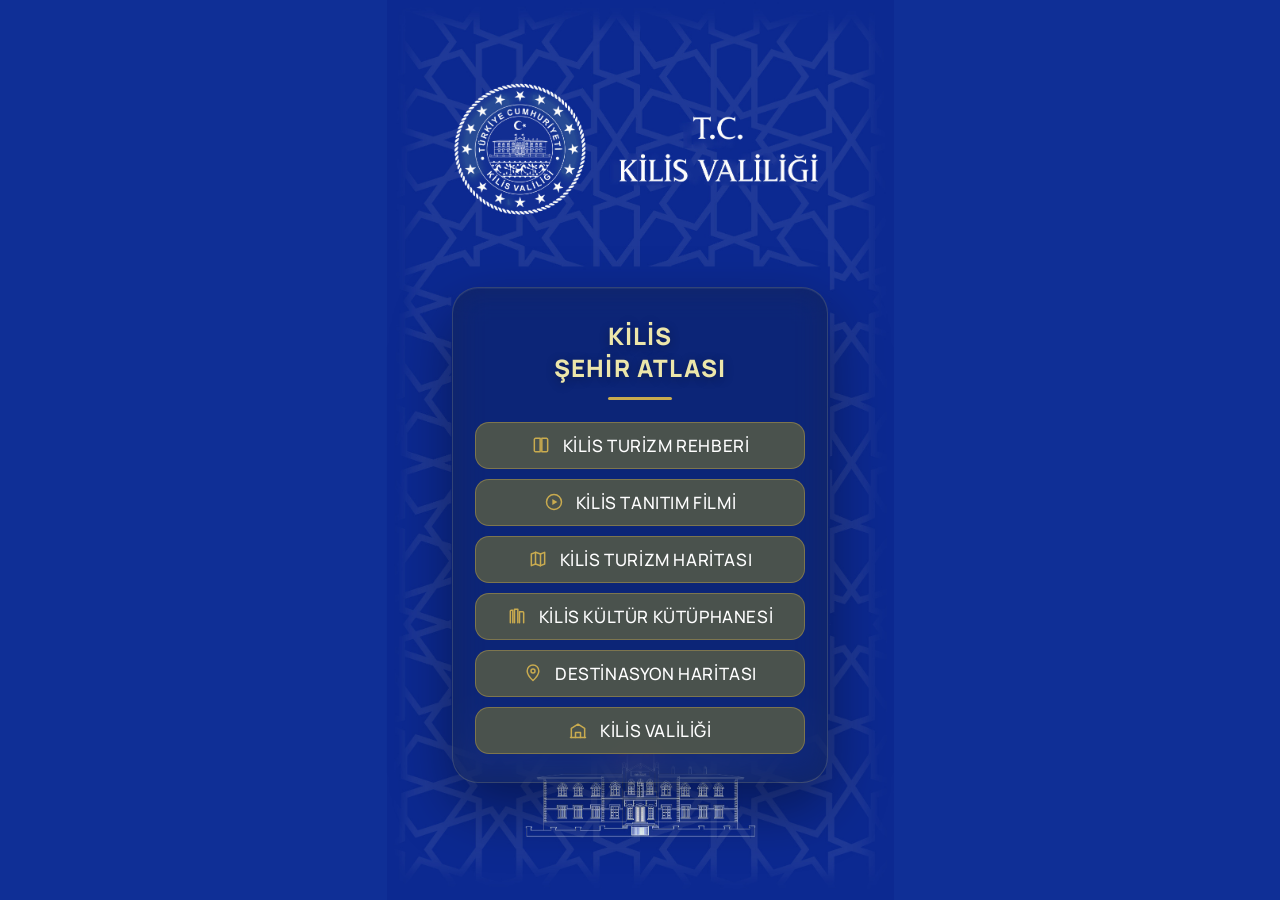
<file: index.html>
<!doctype html>
<html lang="tr">
  <head>
    <meta charset="UTF-8" />
    <!-- Mobilde tam ekran ve sabit olcek davranisi icin viewport ayarlari uygulanir. -->
    <meta name="viewport" content="width=device-width, initial-scale=1.0, maximum-scale=1.0, user-scalable=no" />
    <!-- Mobil tarayicilarda uygulama benzeri gorunum elde etmek icin web app metasi eklenir. -->
    <meta name="mobile-web-app-capable" content="yes" />
    <meta name="apple-mobile-web-app-capable" content="yes" />
    <title>Kilis Sehir Atlasi</title>
    <link rel="preconnect" href="https://fonts.googleapis.com">
    <link rel="preconnect" href="https://fonts.gstatic.com" crossorigin>
    <link href="https://fonts.googleapis.com/css2?family=Manrope:wght@400;500;600;700;800&display=swap" rel="stylesheet">
    <style>
      :root {
        /* Resmi mühür arka planı (bg.jpeg) sabit kalır; buton/vurgu renkleri
           Kilis Gezi Haritası uygulamasıyla aynı zeytin yeşili/krem/altın paletini kullanır. */
        --bg-main: #0f2f96;
        --bg-button: rgba(81, 87, 74, 0.92);
        --bg-button-koyu: rgba(61, 66, 56, 0.95);
        --text-main: #ffffff;
        --renk-krem: #ece6aa;
        --renk-altin: #c9ab4f;
        --renk-zeytin-koyu: #3d4238;
      }

      * {
        box-sizing: border-box;
      }

      /* Sayfayi mobil uygulama ekrani gibi gostermek icin govdeyi ortaliyoruz. */
      body {
        margin: 0;
        min-height: 100dvh;
        font-family: "Manrope", Arial, Helvetica, sans-serif;
        background-color: var(--bg-main);
        /* Arka plan gorseli kullanicinin belirttigi bg.jpeg dosyasina baglandi.
           Gorsel dikey (portre) oldugundan, genis masaustu ekranlarinda
           background-size:cover muhur ve basligi asiri kirpip devasa
           gosteriyordu; contain ile gorsel hicbir zaman kirpilmiyor, tasan
           alanlar background-color ile ayni lacivert tonda dolduruluyor. */
        background-image: url("./bg.jpeg?v=20261126b");
        background-repeat: no-repeat;
        background-position: center top;
        background-size: contain;
        color: var(--text-main);
        display: flex;
        justify-content: center;
        align-items: center;
        overflow-x: hidden;
        overflow-y: auto;
      }

      /* Icerik kapsayicisi mobil cihazlarda maksimum 420px genislikte kalir. */
      .app {
        width: min(100%, 420px);
        margin: auto;
        /* Ust bosluk 22vh'e dayali: bg.jpeg "contain" ile yerlestirildiginde,
           muhur+baslik gorselin ilk ~%20'sinde sabit kalir (genis/kisa
           masaustu pencerelerinde gorsel tam yukseklige oturur). Sabit bir
           yuzde kullanmak, panelin her ekran yuksekliginde muhru kesmeden
           onun altinda baslamasini saglar; justify-content:center yerine
           bu hesaplanmis bosluk kullanilir. */
        padding: max(18px, 22vh, env(safe-area-inset-top)) max(22px, env(safe-area-inset-right)) max(28px, env(safe-area-inset-bottom))
          max(22px, env(safe-area-inset-left));
        display: flex;
        flex-direction: column;
        justify-content: flex-start;
        align-items: center;
      }

      /* Basligi ve menuyu tek bir "cam" panelde toplayarak, desenli fon
         uzerinde daha derli toplu ve premium bir yuzey olusturur. */
      .panel {
        width: 100%;
        display: flex;
        flex-direction: column;
        align-items: center;
        gap: 22px;
        padding: 32px 22px 28px;
        border-radius: 26px;
        background: rgba(30, 32, 27, 0.38);
        border: 1px solid rgba(236, 230, 170, 0.16);
        box-shadow: 0 25px 60px rgba(0, 0, 0, 0.4), inset 0 1px 0 rgba(255, 255, 255, 0.06);
        backdrop-filter: blur(16px) saturate(1.3);
        -webkit-backdrop-filter: blur(16px) saturate(1.3);
        animation: girisYukari 0.6s cubic-bezier(0.4, 0, 0.2, 1) both;
      }

      .title {
        margin: 0;
        text-align: center;
        font-weight: 800;
        letter-spacing: 1.2px;
        line-height: 1.3;
        /* Baslik metni kullanici talebine gore biraz kucultuldu. */
        font-size: 24px;
        /* Kilis Gezi Haritasi ile aynı krem tonu, sıcak marka bütünlüğü için. */
        color: var(--renk-krem);
        text-shadow: 0 2px 10px rgba(0, 0, 0, 0.35);
      }

      /* Baslik altindaki altin cizgi — harita basligindaki altin vurguyla ayni dil */
      .title::after {
        content: "";
        display: block;
        width: 64px;
        height: 3px;
        margin: 14px auto 0;
        background: var(--renk-altin);
        border-radius: 2px;
      }

      .menu {
        /* Menu blogu ekran ortasina sabit genislikte konumlanir. */
        width: min(100%, 360px);
        display: flex;
        flex-direction: column;
        /* Menu grubundaki her buton yatay eksende ortalanir. */
        align-items: center;
        margin-inline: auto;
        gap: 10px;
      }

      /* Menu butonlari Kilis Gezi Haritasi ile ayni zeytin yesili kimligini tasir. */
      .menu a {
        /* Butonlar menu blogunun tamamini kaplayarak tam ortada durur. */
        width: 100%;
        display: flex;
        align-items: center;
        justify-content: center;
        gap: 12px;
        text-decoration: none;
        text-align: center;
        color: var(--text-main);
        background-color: var(--bg-button);
        border: 1px solid rgba(201, 171, 79, 0.4);
        border-radius: 14px;
        padding: 11px 14px;
        /* 6 menu basligi icin metin boyutu biraz kucultuldu. */
        font-size: 17px;
        font-weight: 500;
        letter-spacing: 0.6px;
        transition: transform 0.2s ease, background-color 0.2s ease, border-color 0.2s ease, box-shadow 0.2s ease;
        /* Giris animasyonu — butonlar sirayla belirir */
        opacity: 0;
        animation: girisYukari 0.5s cubic-bezier(0.4, 0, 0.2, 1) both;
      }

      .menu a:nth-child(1) { animation-delay: 0.16s; }
      .menu a:nth-child(2) { animation-delay: 0.22s; }
      .menu a:nth-child(3) { animation-delay: 0.28s; }
      .menu a:nth-child(4) { animation-delay: 0.34s; }
      .menu a:nth-child(5) { animation-delay: 0.4s; }
      .menu a:nth-child(6) { animation-delay: 0.46s; }

      .menu a svg {
        width: 20px;
        height: 20px;
        flex-shrink: 0;
        color: var(--renk-altin);
        transition: color 0.2s ease;
      }

      .menu-metin {
        overflow: hidden;
        text-overflow: ellipsis;
        white-space: nowrap;
      }

      .menu a:hover,
      .menu a:focus-visible {
        background-color: var(--bg-button-koyu);
        border-color: var(--renk-altin);
        box-shadow: 0 4px 16px rgba(0, 0, 0, 0.3);
        transform: translateY(-1px);
      }

      .menu a:hover svg,
      .menu a:focus-visible svg {
        color: var(--renk-krem);
      }

      .menu a:active {
        transform: scale(0.965);
      }

      .menu a:focus-visible {
        outline: 2px solid var(--renk-altin);
        outline-offset: 2px;
      }

      @keyframes girisYukari {
        from {
          opacity: 0;
          transform: translateY(14px);
        }
        to {
          opacity: 1;
          transform: translateY(0);
        }
      }

      @media (prefers-reduced-motion: reduce) {
        .panel,
        .menu a {
          animation: none !important;
          opacity: 1 !important;
          transform: none !important;
        }
      }

      /* Telefon yatay modda acildiginda kullaniciya dik konuma gecmesi gerektigi net mesajla gosterilir. */
      .orientation-warning {
        display: none;
        position: fixed;
        inset: 0;
        z-index: 999;
        background: rgba(43, 46, 38, 0.97);
        color: var(--renk-krem);
        font-size: 20px;
        font-weight: 700;
        letter-spacing: 0.8px;
        align-items: center;
        justify-content: center;
        text-align: center;
        padding: 24px;
      }

      /* Yatay mod uyarisi yalnizca mobil telefonlarda gosterilir; masaustu landscape ekranlari etkilenmez. */
      @media (orientation: landscape) and (max-height: 500px) {
        .app {
          display: none;
        }

        .orientation-warning {
          display: flex;
        }
      }

      @media (max-width: 420px) {
        .panel {
          padding: 26px 16px 22px;
          gap: 18px;
        }

        .title {
          font-size: 20px;
        }

        .menu a {
          font-size: 15px;
          padding: 10px 10px;
          gap: 10px;
        }

        .menu a svg {
          width: 18px;
          height: 18px;
        }
      }
    </style>
  </head>
  <body>
    <!-- Mobil cihaz yatay konuma gecerse kullaniciya uygulamayi dik kullanma talimati verilir. -->
    <div class="orientation-warning">Lutfen telefonu dik konumda kullanin.</div>
    <main class="app">
      <div class="panel">

        <!-- Baslik: Kilis Sehir Atlasi ana marka adi olarak gosterilir. -->
        <section class="title">
          KİLİS<br />
          ŞEHİR ATLASI
        </section>

        <!-- Sehir Atlasi ana menusu — kullanici talebine gore 6 bolum halinde duzenlendi. -->
        <nav class="menu" aria-label="Ana menu">
          <!-- 1. Kilis genel katalog PDF (turizm rehberi) — artik kitap gibi cevrilerek okunuyor. -->
          <a href="./kitap-oku/?dosya=../www.gap.gov.tr_285_SD0L39HF.pdf&amp;baslik=Kilis%20Turizm%20Rehberi" target="_blank" rel="noopener noreferrer">
            <svg viewBox="0 0 24 24" fill="none" stroke="currentColor" stroke-width="1.8" stroke-linecap="round" stroke-linejoin="round" aria-hidden="true">
              <path d="M4 5.5C4 4.67 4.67 4 5.5 4H11v16H5.5A1.5 1.5 0 0 1 4 18.5v-13Z" />
              <path d="M20 5.5c0-.83-.67-1.5-1.5-1.5H13v16h5.5c.83 0 1.5-.67 1.5-1.5v-13Z" />
            </svg>
            <span class="menu-metin">KİLİS TURİZM REHBERİ</span>
          </a>
          <!-- 2. Tanitim filmi — YouTube uzerinden acilir. -->
          <a href="https://www.youtube.com/watch?v=b_ipBJaugJs" target="_blank" rel="noopener noreferrer">
            <svg viewBox="0 0 24 24" fill="none" stroke="currentColor" stroke-width="1.8" stroke-linecap="round" stroke-linejoin="round" aria-hidden="true">
              <circle cx="12" cy="12" r="9" />
              <path d="M10 8.5v7l6-3.5-6-3.5Z" fill="currentColor" stroke="none" />
            </svg>
            <span class="menu-metin">KİLİS TANITIM FİLMİ</span>
          </a>
          <!-- 3. Turizm haritasi gorseli — yakinlastirma/kaydirma ozellikli goruntuleyicide acilir, indirilebilir. -->
          <a href="./harita-goruntule/?gorsel=../destinasyon-haritasi.jpg&amp;baslik=Kilis%20Turizm%20Haritası&amp;indir=Kilis-Turizm-Haritasi.jpg" target="_blank" rel="noopener noreferrer">
            <svg viewBox="0 0 24 24" fill="none" stroke="currentColor" stroke-width="1.8" stroke-linecap="round" stroke-linejoin="round" aria-hidden="true">
              <path d="M9 4 4 6v14l5-2 6 2 5-2V4l-5 2-6-2Z" />
              <path d="M9 4v14M15 6v14" />
            </svg>
            <span class="menu-metin">KİLİS TURİZM HARİTASI</span>
          </a>
          <!-- 4. Kilis kultur kutuphanesi — kitap PDF'leri ileride bu sayfaya eklenecek. -->
          <a href="./kutuphane/">
            <svg viewBox="0 0 24 24" fill="none" stroke="currentColor" stroke-width="1.8" stroke-linecap="round" stroke-linejoin="round" aria-hidden="true">
              <path d="M4 20V6a1 1 0 0 1 1-1h2v15" />
              <path d="M9 20V4h4v16" />
              <path d="M15 20V7h4a1 1 0 0 1 1 1v12" />
            </svg>
            <span class="menu-metin">KİLİS KÜLTÜR KÜTÜPHANESİ</span>
          </a>
          <!-- 5. Destinasyon haritasi — oren ve tarihi yerlerin interaktif harita uygulamasi. -->
          <a href="./map/">
            <svg viewBox="0 0 24 24" fill="none" stroke="currentColor" stroke-width="1.8" stroke-linecap="round" stroke-linejoin="round" aria-hidden="true">
              <path d="M12 21s7-6.5 7-11.5A7 7 0 0 0 5 9.5C5 14.5 12 21 12 21Z" />
              <circle cx="12" cy="9.5" r="2.4" />
            </svg>
            <span class="menu-metin">DESTİNASYON HARİTASI</span>
          </a>
          <!-- 6. Resmi Kilis Valiligi web sitesine yonlendirme. -->
          <a href="https://www.kilis.gov.tr/" target="_blank" rel="noopener noreferrer">
            <svg viewBox="0 0 24 24" fill="none" stroke="currentColor" stroke-width="1.8" stroke-linecap="round" stroke-linejoin="round" aria-hidden="true">
              <path d="M3 21h18" />
              <path d="M4 21V10l8-5 8 5v11" />
              <path d="M9 21v-6h6v6" />
            </svg>
            <span class="menu-metin">KİLİS VALİLİĞİ</span>
          </a>
        </nav>
      </div>
    </main>

    <script>
      /* Destekleyen cihazlarda ekran yonunu dik moda kilitlemeyi deneriz; destek yoksa CSS uyarisi devrede kalir. */
      (async function tryLockPortrait() {
        try {
          if (screen.orientation && typeof screen.orientation.lock === "function") {
            await screen.orientation.lock("portrait");
          }
        } catch (_error) {
          /* Bircok mobil tarayici bu ozelligi izinlere bagli tuttugu icin hata sessizce yoksayilir. */
        }
      })();
    </script>
  </body>
</html>
</file>
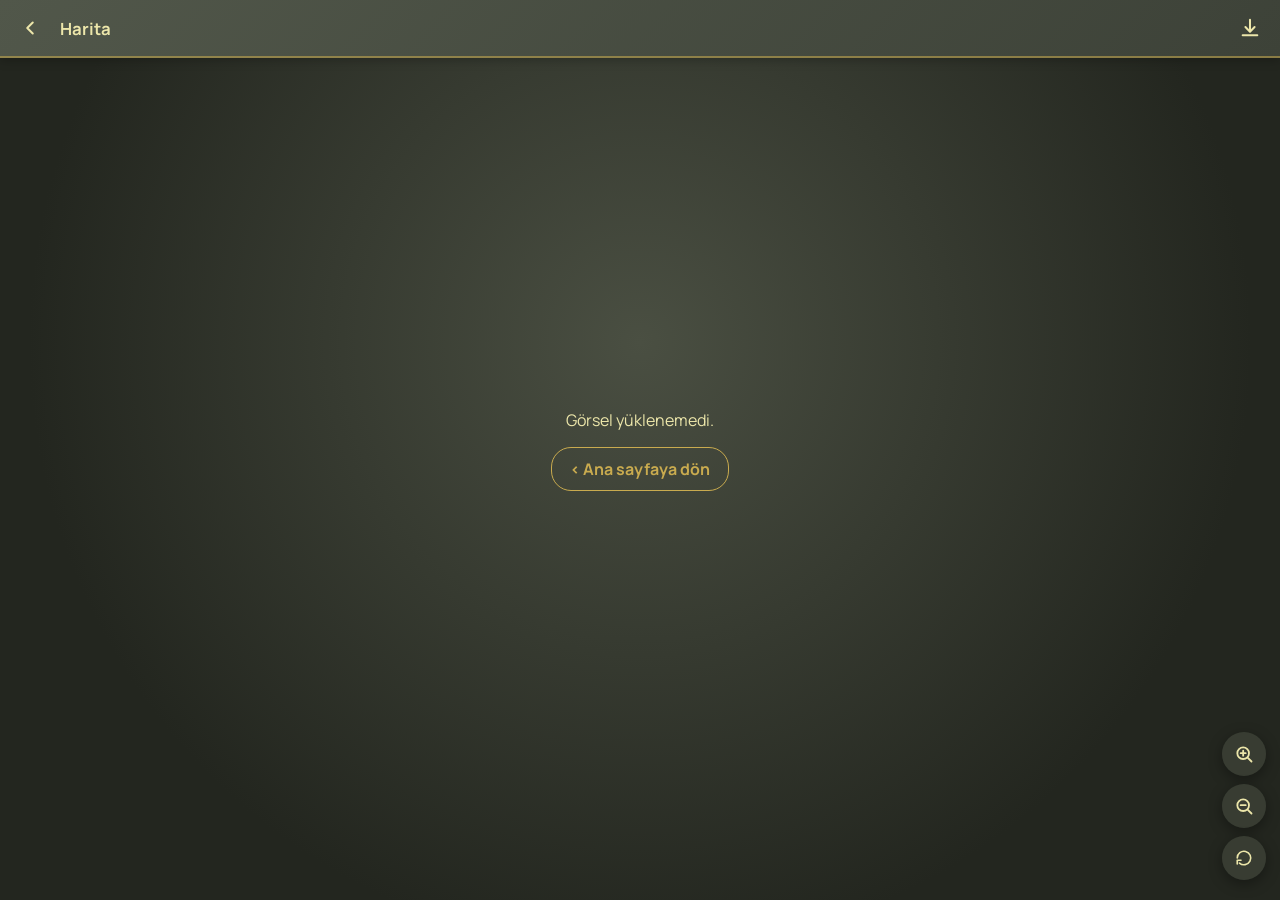
<file: harita-goruntule/index.html>
<!DOCTYPE html>
<html lang="tr">
<head>
  <meta charset="UTF-8">
  <meta name="viewport" content="width=device-width, initial-scale=1.0, maximum-scale=1.0, user-scalable=no">
  <meta name="description" content="Kilis Valiliği — Harita görselini yakınlaştırarak inceleyin">
  <meta name="theme-color" content="#3d4238">
  <meta name="mobile-web-app-capable" content="yes">
  <meta name="apple-mobile-web-app-capable" content="yes">
  <title>Harita Görüntüleyici</title>
  <link rel="preconnect" href="https://fonts.googleapis.com">
  <link rel="preconnect" href="https://fonts.gstatic.com" crossorigin>
  <link href="https://fonts.googleapis.com/css2?family=Manrope:wght@400;500;600;700;800&display=swap" rel="stylesheet">
  <link rel="stylesheet" href="css/stil.css">
</head>
<body>

  <!-- İlk yükleme ekranı: büyük görsel indirilirken gösterilir -->
  <div id="yukleniyor" class="yukleniyor">
    <div class="yukleniyor-spinner"></div>
    <p>Harita hazırlanıyor…</p>
  </div>

  <!-- Hata durumu: gorsel parametresi eksikse veya görsel açılamazsa gösterilir -->
  <div id="hata" class="hata" hidden>
    <p id="hata-metin">Görsel yüklenemedi.</p>
    <a href="../" class="hata-geri">‹ Ana sayfaya dön</a>
  </div>

  <!-- Üst bilgi çubuğu -->
  <header class="ust-bar">
    <button id="geri-btn" class="geri-btn" aria-label="Geri dön">
      <svg viewBox="0 0 24 24" fill="none" stroke="currentColor" stroke-width="2.2" stroke-linecap="round" stroke-linejoin="round">
        <polyline points="15 18 9 12 15 6"/>
      </svg>
    </button>
    <h1 id="harita-baslik" class="harita-baslik">Harita</h1>
    <div class="ust-bar-sag">
      <a id="indir-btn" class="indir-btn" aria-label="Görseli indir" download>
        <svg viewBox="0 0 24 24" fill="none" stroke="currentColor" stroke-width="2.2" stroke-linecap="round" stroke-linejoin="round">
          <path d="M12 3v12"/>
          <polyline points="7 11 12 16 17 11"/>
          <line x1="4" y1="20" x2="20" y2="20"/>
        </svg>
      </a>
    </div>
  </header>

  <!-- Zoom / pan alanı -->
  <main id="harita-viewport" class="harita-viewport">
    <img id="harita-img" class="harita-img" alt="" draggable="false">
  </main>

  <!-- Yakınlaştırma kontrolleri -->
  <div class="zoom-kontroller">
    <button id="yakinlastir-btn" class="zoom-btn" aria-label="Yakınlaştır">
      <svg viewBox="0 0 24 24" fill="none" stroke="currentColor" stroke-width="2.2" stroke-linecap="round" stroke-linejoin="round">
        <circle cx="11" cy="11" r="7"/>
        <line x1="21" y1="21" x2="16.65" y2="16.65"/>
        <line x1="11" y1="8" x2="11" y2="14"/>
        <line x1="8" y1="11" x2="14" y2="11"/>
      </svg>
    </button>
    <button id="uzaklastir-btn" class="zoom-btn" aria-label="Uzaklaştır">
      <svg viewBox="0 0 24 24" fill="none" stroke="currentColor" stroke-width="2.2" stroke-linecap="round" stroke-linejoin="round">
        <circle cx="11" cy="11" r="7"/>
        <line x1="21" y1="21" x2="16.65" y2="16.65"/>
        <line x1="8" y1="11" x2="14" y2="11"/>
      </svg>
    </button>
    <button id="sifirla-btn" class="zoom-btn" aria-label="Görünümü sıfırla">
      <svg viewBox="0 0 24 24" fill="none" stroke="currentColor" stroke-width="2.2" stroke-linecap="round" stroke-linejoin="round">
        <path d="M3 12a9 9 0 1 1 3 6.7"/>
        <polyline points="3 20 3 15 8 15"/>
      </svg>
    </button>
  </div>

  <!-- Mobilde ilk açılışta kısa süre görünen dokunma ipucu -->
  <div id="dokunma-ipucu" class="dokunma-ipucu">İki parmakla yakınlaştırın veya sürükleyin</div>

  <script src="js/goruntule.js"></script>
</body>
</html>
</file>
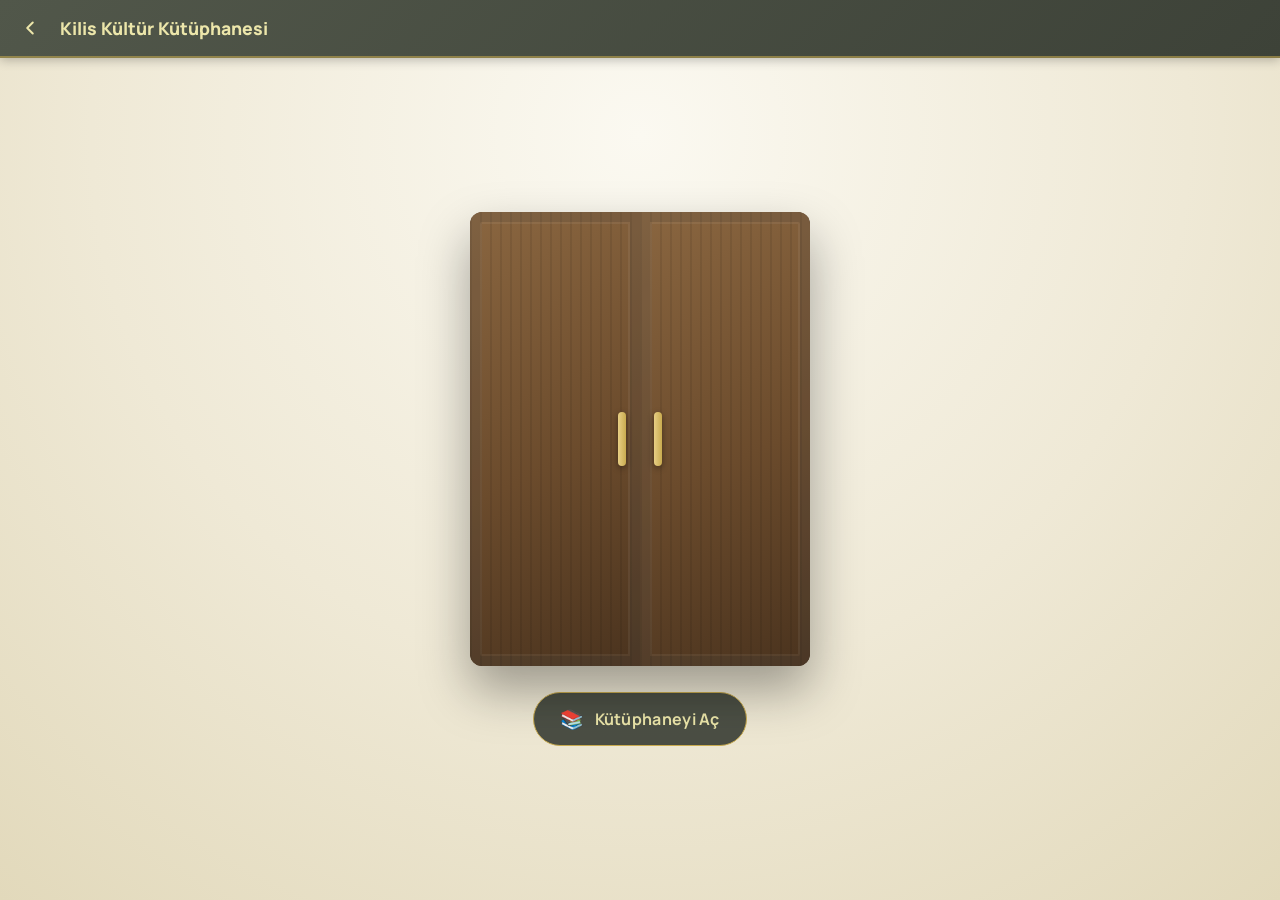
<file: kutuphane/index.html>
<!DOCTYPE html>
<html lang="tr">
<head>
  <meta charset="UTF-8">
  <meta name="viewport" content="width=device-width, initial-scale=1.0, maximum-scale=1.0, user-scalable=no">
  <meta name="description" content="Kilis Kültür Kütüphanesi — dijital raftan kitapları keşfedin">
  <meta name="theme-color" content="#3d4238">
  <meta name="mobile-web-app-capable" content="yes">
  <meta name="apple-mobile-web-app-capable" content="yes">
  <title>Kilis Kültür Kütüphanesi</title>
  <link rel="preconnect" href="https://fonts.googleapis.com">
  <link rel="preconnect" href="https://fonts.gstatic.com" crossorigin>
  <link href="https://fonts.googleapis.com/css2?family=Manrope:wght@400;500;600;700;800&display=swap" rel="stylesheet">
  <link rel="stylesheet" href="css/stil.css">
</head>
<body>

  <!-- Üst bilgi çubuğu -->
  <header class="ust-bar">
    <a href="../" class="geri-btn" aria-label="Ana sayfaya dön">
      <svg viewBox="0 0 24 24" fill="none" stroke="currentColor" stroke-width="2.2" stroke-linecap="round" stroke-linejoin="round">
        <polyline points="15 18 9 12 15 6"/>
      </svg>
    </a>
    <h1 class="baslik">Kilis Kültür Kütüphanesi</h1>
  </header>

  <main class="sahne">

    <!-- Kapalı kütüphane dolabı — açılmadan önce gösterilir -->
    <section id="dolap-sahne" class="dolap-sahne">
      <div class="dolap-govde">
        <div class="dolap-ic"></div>
        <div id="kapi-sol" class="kapi kapi-sol">
          <span class="kapi-tokmak"></span>
        </div>
        <div id="kapi-sag" class="kapi kapi-sag">
          <span class="kapi-tokmak"></span>
        </div>
      </div>
      <button id="dolap-ac-btn" class="dolap-ac-btn">
        <span class="dolap-ac-simge">📚</span>
        Kütüphaneyi Aç
      </button>
    </section>

    <!-- Raflar — dolap açıldıktan sonra görünür -->
    <section id="raf-alani" class="raf-alani" hidden>
      <p class="raf-not">Raftaki kitaplar yakında içerikleriyle dolacak — göz atmak için birine dokunun.</p>
      <div id="raf-liste" class="raf-liste"></div>
    </section>

  </main>

  <!-- Boş kitap bilgi paneli -->
  <div id="bilgi-panel" class="bilgi-panel-katman" hidden>
    <div class="bilgi-panel" role="dialog" aria-modal="true" aria-labelledby="bilgi-panel-baslik">
      <span class="bilgi-panel-simge">📖</span>
      <h2 id="bilgi-panel-baslik">Yakında</h2>
      <p>Bu kitabın içeriği yakında eklenecektir.</p>
      <button id="bilgi-panel-kapat" class="bilgi-panel-kapat">Kapat</button>
    </div>
  </div>

  <script src="data/kitaplar.js"></script>
  <script src="js/kutuphane.js"></script>
</body>
</html>
</file>
<file: harita-goruntule/css/stil.css>
/**
 * Harita Görüntüleyici — büyük harita görsellerini yakınlaştırma/kaydırma ile gösteren, mobil uyumlu görüntüleyici
 * Renk paleti: Kilis Gezi Haritası ile aynı zeytin yeşili / krem / altın kimliği
 */

:root {
  --renk-birincil: #51574a;
  --renk-birincil-koyu: #3d4238;
  --renk-vurgu: #ece6aa;
  --renk-altin: #c9ab4f;
  --renk-gri: #6b7064;
  --renk-gri-acik: #e8e4d0;

  --header-yukseklik: 58px;
  --guvenli-ust: env(safe-area-inset-top, 0px);
  --guvenli-alt: env(safe-area-inset-bottom, 0px);
  --guvenli-sol: env(safe-area-inset-left, 0px);
  --guvenli-sag: env(safe-area-inset-right, 0px);
  --header-toplam: calc(var(--header-yukseklik) + var(--guvenli-ust));

  --gecis: 0.25s cubic-bezier(0.4, 0, 0.2, 1);
  --font: "Manrope", "Segoe UI", system-ui, -apple-system, sans-serif;
}

* {
  box-sizing: border-box;
  margin: 0;
  padding: 0;
}

[hidden] {
  display: none !important;
}

html,
body {
  height: 100%;
  overflow: hidden;
  font-family: var(--font);
  background: radial-gradient(circle at 50% 38%, #4a4f42 0%, #23261f 72%);
  -webkit-tap-highlight-color: transparent;
  overscroll-behavior: none;
}

/* ── Üst bilgi çubuğu ── */
.ust-bar {
  position: fixed;
  top: 0;
  left: 0;
  right: 0;
  height: var(--header-toplam);
  padding-top: var(--guvenli-ust);
  padding-left: calc(10px + var(--guvenli-sol));
  padding-right: calc(10px + var(--guvenli-sag));
  background: linear-gradient(135deg, var(--renk-birincil) 0%, var(--renk-birincil-koyu) 100%);
  color: var(--renk-vurgu);
  display: flex;
  align-items: center;
  gap: 10px;
  z-index: 100;
  box-shadow: 0 2px 10px rgba(0, 0, 0, 0.25);
  border-bottom: 2px solid rgba(201, 171, 79, 0.55);
}

.geri-btn,
.indir-btn {
  display: flex;
  align-items: center;
  justify-content: center;
  min-width: 40px;
  min-height: 40px;
  border-radius: 10px;
  background: none;
  border: none;
  color: var(--renk-vurgu);
  cursor: pointer;
  text-decoration: none;
  transition: background var(--gecis);
  flex-shrink: 0;
}

.geri-btn:hover,
.indir-btn:hover {
  background: rgba(236, 230, 170, 0.18);
}

.geri-btn svg,
.indir-btn svg {
  width: 22px;
  height: 22px;
}

.harita-baslik {
  font-size: 1.05rem;
  font-weight: 700;
  white-space: nowrap;
  overflow: hidden;
  text-overflow: ellipsis;
}

.ust-bar-sag {
  margin-left: auto;
  display: flex;
  align-items: center;
  gap: 6px;
  flex-shrink: 0;
}

/* ── Zoom / pan alanı ── */
.harita-viewport {
  position: fixed;
  top: var(--header-toplam);
  left: 0;
  right: 0;
  bottom: 0;
  overflow: hidden;
  touch-action: none;
  cursor: grab;
}

.harita-viewport.suruklemede {
  cursor: grabbing;
}

.harita-img {
  position: absolute;
  top: 0;
  left: 0;
  transform-origin: 0 0;
  user-select: none;
  -webkit-user-drag: none;
  pointer-events: none;
  will-change: transform;
  opacity: 0;
  transition: opacity 0.3s;
}

.harita-img.hazir {
  opacity: 1;
}

/* ── Yakınlaştırma kontrolleri ── */
.zoom-kontroller {
  position: fixed;
  right: calc(14px + var(--guvenli-sag));
  bottom: calc(20px + var(--guvenli-alt));
  display: flex;
  flex-direction: column;
  gap: 8px;
  z-index: 80;
}

.zoom-btn {
  width: 44px;
  height: 44px;
  border-radius: 50%;
  border: none;
  background: rgba(61, 66, 56, 0.82);
  color: var(--renk-vurgu);
  display: flex;
  align-items: center;
  justify-content: center;
  cursor: pointer;
  box-shadow: 0 4px 14px rgba(0, 0, 0, 0.35);
  transition: background var(--gecis), transform var(--gecis);
}

.zoom-btn:hover {
  background: rgba(81, 87, 74, 0.95);
}

.zoom-btn:active {
  transform: scale(0.92);
}

.zoom-btn svg {
  width: 20px;
  height: 20px;
}

#sifirla-btn svg {
  width: 18px;
  height: 18px;
}

/* ── Dokunma ipucu ── */
.dokunma-ipucu {
  position: fixed;
  left: 50%;
  bottom: calc(24px + var(--guvenli-alt));
  transform: translateX(-50%);
  background: rgba(35, 38, 31, 0.78);
  color: var(--renk-vurgu);
  font-size: 0.82rem;
  font-weight: 600;
  padding: 9px 16px;
  border-radius: 20px;
  z-index: 80;
  pointer-events: none;
  opacity: 0;
  transition: opacity 0.5s;
  white-space: nowrap;
}

.dokunma-ipucu.gorunur {
  opacity: 1;
}

/* ── Yükleme göstergesi ── */
.yukleniyor {
  position: fixed;
  inset: 0;
  z-index: 500;
  display: flex;
  flex-direction: column;
  align-items: center;
  justify-content: center;
  gap: 16px;
  color: var(--renk-vurgu);
  transition: opacity 0.4s;
}

.yukleniyor.gizle {
  opacity: 0;
  pointer-events: none;
}

.yukleniyor p {
  font-size: 0.9rem;
  color: #d9d5c2;
}

.yukleniyor-spinner {
  width: 44px;
  height: 44px;
  border: 4px solid rgba(236, 230, 170, 0.25);
  border-top-color: var(--renk-altin);
  border-radius: 50%;
  animation: don 0.8s linear infinite;
}

@keyframes don {
  to { transform: rotate(360deg); }
}

/* ── Hata durumu ── */
.hata {
  position: fixed;
  inset: 0;
  z-index: 600;
  display: flex;
  flex-direction: column;
  align-items: center;
  justify-content: center;
  gap: 16px;
  text-align: center;
  padding: 24px;
  color: var(--renk-vurgu);
}

.hata-geri {
  color: var(--renk-altin);
  font-weight: 700;
  text-decoration: none;
  padding: 10px 18px;
  border: 1.5px solid var(--renk-altin);
  border-radius: 20px;
  transition: background var(--gecis);
}

.hata-geri:hover {
  background: rgba(201, 171, 79, 0.15);
}

/* ── Responsive ── */
@media (max-width: 640px) {
  .harita-baslik {
    font-size: 0.92rem;
  }

  .zoom-btn {
    width: 40px;
    height: 40px;
  }

  .dokunma-ipucu {
    font-size: 0.76rem;
    padding: 8px 14px;
  }
}
</file>
<file: kutuphane/css/stil.css>
/**
 * Kilis Kültür Kütüphanesi — 3B dolap + raf görünümü
 * Renk paleti: Kilis Gezi Haritası ile aynı zeytin yeşili/krem/altın kimliği ve
 * kategori renkleri (map/css/styles.css --cat-* değişkenleriyle senkron tutulur).
 */

:root {
  --renk-birincil: #51574a;
  --renk-birincil-koyu: #3d4238;
  --renk-vurgu: #ece6aa;
  --renk-altin: #c9ab4f;
  --renk-arka: #f9f7ef;
  --renk-gri: #6b7064;
  --renk-gri-acik: #e8e4d0;

  --header-yukseklik: 58px;
  --guvenli-ust: env(safe-area-inset-top, 0px);
  --guvenli-alt: env(safe-area-inset-bottom, 0px);
  --header-toplam: calc(var(--header-yukseklik) + var(--guvenli-ust));

  --gecis: 0.25s cubic-bezier(0.4, 0, 0.2, 1);
  --font: "Manrope", "Segoe UI", system-ui, -apple-system, sans-serif;
}

* {
  box-sizing: border-box;
  margin: 0;
  padding: 0;
}

/* `hidden` özniteliği her zaman kazanır — aşağıdaki bileşen kurallarının
   display:flex değerleri tarafından ezilmemesi için (ör. #raf-alani dolap
   açılmadan önce görünür kalmamalı). */
[hidden] {
  display: none !important;
}

html,
body {
  height: 100%;
  font-family: var(--font);
  color: var(--renk-birincil-koyu);
  -webkit-tap-highlight-color: transparent;
}

body {
  overflow: hidden;
  background: radial-gradient(circle at 50% 15%, #fbf9f1 0%, #efe9d6 55%, #e2d9bb 100%);
}

/* ── Üst bilgi çubuğu ── */
.ust-bar {
  position: fixed;
  top: 0;
  left: 0;
  right: 0;
  height: var(--header-toplam);
  padding-top: var(--guvenli-ust);
  padding-left: 10px;
  padding-right: 10px;
  background: linear-gradient(135deg, var(--renk-birincil) 0%, var(--renk-birincil-koyu) 100%);
  color: var(--renk-vurgu);
  display: flex;
  align-items: center;
  gap: 10px;
  z-index: 100;
  box-shadow: 0 2px 10px rgba(0, 0, 0, 0.25);
  border-bottom: 2px solid rgba(201, 171, 79, 0.55);
}

.geri-btn {
  display: flex;
  align-items: center;
  justify-content: center;
  min-width: 40px;
  min-height: 40px;
  border-radius: 10px;
  color: var(--renk-vurgu);
  text-decoration: none;
  transition: background var(--gecis);
  flex-shrink: 0;
}

.geri-btn:hover {
  background: rgba(236, 230, 170, 0.18);
}

.geri-btn svg {
  width: 22px;
  height: 22px;
}

.baslik {
  font-size: 1.1rem;
  font-weight: 800;
  white-space: nowrap;
  overflow: hidden;
  text-overflow: ellipsis;
}

/* ── Sahne ── */
.sahne {
  position: fixed;
  top: var(--header-toplam);
  left: 0;
  right: 0;
  bottom: 0;
  display: flex;
  flex-direction: column;
}

/* ── Kapalı dolap ── */
.dolap-sahne {
  flex: 1;
  display: flex;
  flex-direction: column;
  align-items: center;
  justify-content: center;
  gap: 26px;
  padding: 20px;
  perspective: 1600px;
  transition: opacity 0.5s ease;
}

.dolap-sahne.kapaniyor {
  opacity: 0;
  pointer-events: none;
}

.dolap-govde {
  position: relative;
  width: min(340px, 78vw);
  aspect-ratio: 3 / 4;
  border-radius: 12px;
  background: linear-gradient(155deg, #7a5738 0%, #5c4127 55%, #402c1a 100%);
  box-shadow:
    0 24px 50px rgba(0, 0, 0, 0.35),
    inset 0 0 0 6px rgba(0, 0, 0, 0.18);
  overflow: hidden;
}

.dolap-ic {
  position: absolute;
  inset: 10px;
  border-radius: 6px;
  background:
    repeating-linear-gradient(
      180deg,
      rgba(0, 0, 0, 0.25) 0px,
      rgba(0, 0, 0, 0.25) 2px,
      transparent 2px,
      transparent 34px
    ),
    linear-gradient(180deg, #2c1f13, #1d140c);
}

.kapi {
  position: absolute;
  top: 0;
  bottom: 0;
  width: 50%;
  background:
    repeating-linear-gradient(
      90deg,
      rgba(0, 0, 0, 0.08) 0px,
      rgba(0, 0, 0, 0.08) 2px,
      transparent 2px,
      transparent 10px
    ),
    linear-gradient(155deg, #8a6640 0%, #6b4b2c 55%, #4a331e 100%);
  box-shadow:
    inset 0 0 0 10px rgba(0, 0, 0, 0.12),
    inset 0 0 0 12px rgba(255, 255, 255, 0.06);
  transition: transform 0.9s cubic-bezier(0.6, 0, 0.3, 1), opacity 0.9s ease;
}

.kapi-sol {
  left: 0;
  border-radius: 12px 0 0 12px;
  transform-origin: left center;
}

.kapi-sag {
  right: 0;
  border-radius: 0 12px 12px 0;
  transform-origin: right center;
}

.kapi-sol.acik {
  transform: rotateY(-108deg);
  opacity: 0;
}

.kapi-sag.acik {
  transform: rotateY(108deg);
  opacity: 0;
}

.kapi-tokmak {
  position: absolute;
  top: 50%;
  transform: translateY(-50%);
  width: 8px;
  height: 54px;
  border-radius: 4px;
  background: linear-gradient(90deg, #e8cf85, var(--renk-altin));
  box-shadow: 0 2px 6px rgba(0, 0, 0, 0.4);
}

.kapi-sol .kapi-tokmak {
  right: 14px;
}

.kapi-sag .kapi-tokmak {
  left: 14px;
}

.dolap-ac-btn {
  display: inline-flex;
  align-items: center;
  gap: 10px;
  border: 1.5px solid var(--renk-altin);
  background: rgba(61, 66, 56, 0.92);
  color: var(--renk-vurgu);
  font-family: var(--font);
  font-weight: 700;
  font-size: 1rem;
  letter-spacing: 0.3px;
  padding: 13px 26px;
  border-radius: 30px;
  cursor: pointer;
  animation: nabiz 2.6s ease-in-out infinite;
  transition: transform var(--gecis), background var(--gecis);
}

.dolap-ac-btn:hover {
  background: var(--renk-birincil-koyu);
  transform: translateY(-2px);
}

.dolap-ac-simge {
  font-size: 1.2rem;
}

@keyframes nabiz {
  0%, 100% { box-shadow: 0 0 0 0 rgba(201, 171, 79, 0.35); }
  50% { box-shadow: 0 0 0 10px rgba(201, 171, 79, 0); }
}

/* ── Raf alanı ── */
.raf-alani {
  flex: 1;
  overflow-y: auto;
  -webkit-overflow-scrolling: touch;
  padding: 18px 12px calc(24px + var(--guvenli-alt));
  display: flex;
  flex-direction: column;
  align-items: center;
  gap: 6px;
  animation: belirBuyu 0.6s ease both;
}

@keyframes belirBuyu {
  from { opacity: 0; transform: translateY(14px); }
  to { opacity: 1; transform: translateY(0); }
}

.raf-not {
  max-width: 480px;
  text-align: center;
  font-size: 0.85rem;
  font-style: italic;
  color: var(--renk-gri);
  margin-bottom: 8px;
}

.raf-liste {
  width: 100%;
  max-width: 640px;
  display: flex;
  flex-direction: column;
  gap: 18px;
}

.raf {
  position: relative;
}

.raf-kitaplar {
  display: flex;
  align-items: flex-end;
  justify-content: center;
  flex-wrap: wrap;
  gap: 6px;
  padding: 0 10px 10px;
  position: relative;
  z-index: 1;
}

.raf-tahta {
  height: 14px;
  margin: 0 6px;
  border-radius: 3px;
  background: linear-gradient(180deg, #8a6a45 0%, #5c4326 100%);
  box-shadow: 0 6px 10px rgba(0, 0, 0, 0.32), inset 0 2px 0 rgba(255, 255, 255, 0.18);
}

/* ── Kitap sırtı ── */
.kitap {
  --renk-kitap: #51574a;
  width: var(--kitap-en, 38px);
  height: var(--kitap-boy, 168px);
  position: relative;
  flex-shrink: 0;
  cursor: pointer;
  border-radius: 4px 4px 2px 2px;
  background: linear-gradient(
    160deg,
    color-mix(in srgb, var(--renk-kitap) 75%, white) 0%,
    var(--renk-kitap) 50%,
    color-mix(in srgb, var(--renk-kitap) 80%, black) 100%
  );
  box-shadow:
    inset -3px 0 0 rgba(0, 0, 0, 0.18),
    inset 2px 0 0 rgba(255, 255, 255, 0.14),
    0 6px 10px rgba(0, 0, 0, 0.35);
  display: flex;
  align-items: center;
  justify-content: center;
  transition: transform 0.25s ease, box-shadow 0.25s ease;
}

.kitap:hover {
  transform: translateY(-10px);
  box-shadow:
    inset -3px 0 0 rgba(0, 0, 0, 0.18),
    inset 2px 0 0 rgba(255, 255, 255, 0.14),
    0 16px 20px rgba(0, 0, 0, 0.4);
}

.kitap::before,
.kitap::after {
  content: "";
  position: absolute;
  left: 4px;
  right: 4px;
  height: 3px;
  border-radius: 2px;
  background: rgba(201, 171, 79, 0.55);
}

.kitap::before { top: 14px; }
.kitap::after { bottom: 14px; }

.kitap-etiket {
  writing-mode: vertical-rl;
  text-orientation: mixed;
  font-size: 0.62rem;
  letter-spacing: 1.5px;
  font-weight: 700;
  color: rgba(255, 255, 255, 0.88);
  text-transform: uppercase;
  text-shadow: 0 1px 2px rgba(0, 0, 0, 0.4);
}

@keyframes kitapDokun {
  0% { transform: translateY(0) rotate(0); }
  30% { transform: translateY(-14px) rotate(-4deg); }
  60% { transform: translateY(-8px) rotate(3deg); }
  100% { transform: translateY(0) rotate(0); }
}

.kitap.sallaniyor {
  animation: kitapDokun 0.5s ease;
}

/* ── Boş kitap bilgi paneli ── */
.bilgi-panel-katman {
  position: fixed;
  inset: 0;
  z-index: 400;
  background: rgba(30, 32, 27, 0.55);
  display: flex;
  align-items: center;
  justify-content: center;
  padding: 20px;
  opacity: 0;
  visibility: hidden;
  transition: opacity 0.25s, visibility 0.25s;
}

.bilgi-panel-katman.gorunur {
  opacity: 1;
  visibility: visible;
}

.bilgi-panel {
  background: var(--renk-arka);
  border-radius: 18px;
  padding: 30px 26px;
  max-width: 320px;
  width: 100%;
  text-align: center;
  box-shadow: 0 24px 60px rgba(0, 0, 0, 0.4);
  border-top: 4px solid var(--renk-altin);
  transform: scale(0.9);
  transition: transform 0.25s;
}

.bilgi-panel-katman.gorunur .bilgi-panel {
  transform: scale(1);
}

.bilgi-panel-simge {
  font-size: 2.4rem;
  display: block;
  margin-bottom: 10px;
}

.bilgi-panel h2 {
  font-size: 1.15rem;
  margin-bottom: 8px;
}

.bilgi-panel p {
  color: var(--renk-gri);
  font-size: 0.9rem;
  line-height: 1.5;
  margin-bottom: 20px;
}

.bilgi-panel-kapat {
  background: var(--renk-birincil);
  color: #fff;
  border: none;
  padding: 10px 26px;
  border-radius: 20px;
  font-family: var(--font);
  font-weight: 700;
  font-size: 0.9rem;
  cursor: pointer;
  transition: background var(--gecis);
}

.bilgi-panel-kapat:hover {
  background: var(--renk-birincil-koyu);
}

@media (max-width: 420px) {
  .baslik {
    font-size: 0.98rem;
  }
}

@media (prefers-reduced-motion: reduce) {
  .kapi,
  .dolap-ac-btn,
  .kitap {
    animation: none !important;
    transition-duration: 0.01ms !important;
  }
}
</file>
